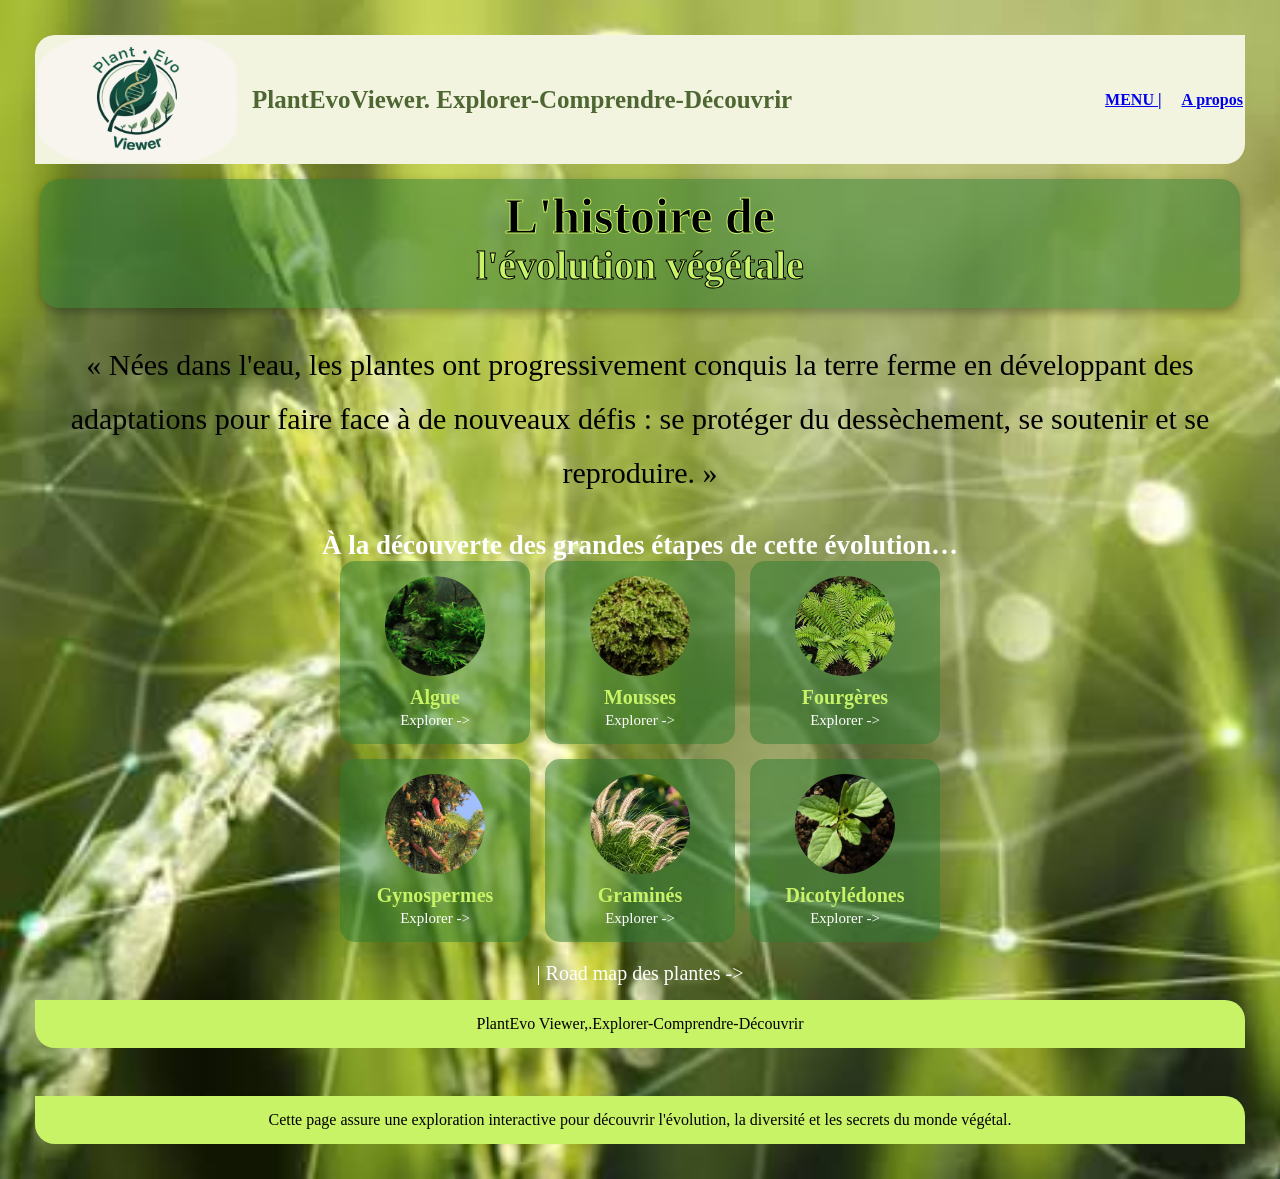
<file: index.html>
<!DOCTYPE html>
<html lang="fr">
<head>
    <meta charset="UTF-8">
    <meta name="viewport" content="width=device-width, initial-scale=1.0">
    <title>plantevo_viewer</title>
    <link rel="stylesheet" href="index.css">
</head>
<body>
    <header class="fondhead">
        <div class="accroche">
            <div class="titrelogo">
            <img class="logo" src="image/logo.jpeg" alt="logo plantEvo-Viewer">
             <h4>PlantEvoViewer. Explorer-Comprendre-Découvrir</h4>
             </div>
            <nav class="navigbarre">
                <a href="#">MENU  |</a>
                <a href="#">  A propos</a>
            </nav>
        </div>
        <!-- AJOUT DU GROS TITRE ET ANNEXES -->
    </header>
    <main>
        <section class="section1">
            <div class="p0">
              <h1 class="titre1"><span class="mot1">L'histoire de</span><span class="mot2"> l'évolution végétale</span></h1>
            </div>
            <div class="P1">
                <p class="titre3">« Nées dans l'eau, les plantes ont progressivement conquis la terre ferme en développant des adaptations pour faire face à de nouveaux défis : se protéger du dessèchement, se soutenir et se reproduire. »</p>
                <h3 class="titre4">À la découverte des grandes étapes de cette évolution…</h3>
            </div>
        </section>
        <section class="section2">
            <div class="cartes">
                <div class="algues">
                    <img src="image/algue-aquarium.webp" alt="algue image">
                    <h4>Algue</h4>
                    <a href="algues.html">Explorer -></a>
                </div>
                <div class="mousses">
                    <img src="image/mousse.jpeg" alt="image d'une mousse">
                    <h4>Mousses</h4>
                    <a href="mousses.html">Explorer -></a>
                </div>
                <div class="fourgeres">
                    <img src="image/fourgères.jpeg" alt="image d'une fourgères">
                    <h4>Fourgères</h4>
                    <a href="fourgeres.html">Explorer -></a>           
                </div>
                <div class="gynospermes">
                    <img src="image/gynosperme.jpeg" alt="image des gynospermes">
                    <h4>Gynospermes</h4>
                    <a href="gynospermes.html">Explorer -></a>
                </div>
                <div class="graminés">
                    <img src="image/graminés.jpeg" alt="image de graminés">
                    <h4>Graminés</h4>
                    <a href="gramines.html">Explorer -></a>
                </div>
                <div class="dicotyledone">
                    <img src="image/dycotylédones.webp" alt="image de dicotylédone">
                    <h4>Dicotylédones</h4>
                    <a href="dicotyledones.html">Explorer -></a>
                </div>               
            </div>
            <a class="roadmap" href="roadmap.html">|  Road map des plantes -></a>
        </section>
    </main>
    <footer id="apropos">
        <p class="footer1">PlantEvo Viewer,.Explorer-Comprendre-Découvrir</p><br>
        <p class=footer2>Cette page assure une exploration interactive pour découvrir l'évolution, la diversité et les secrets du monde végétal.</p>
    </footer>
</body>
</html>
</file>
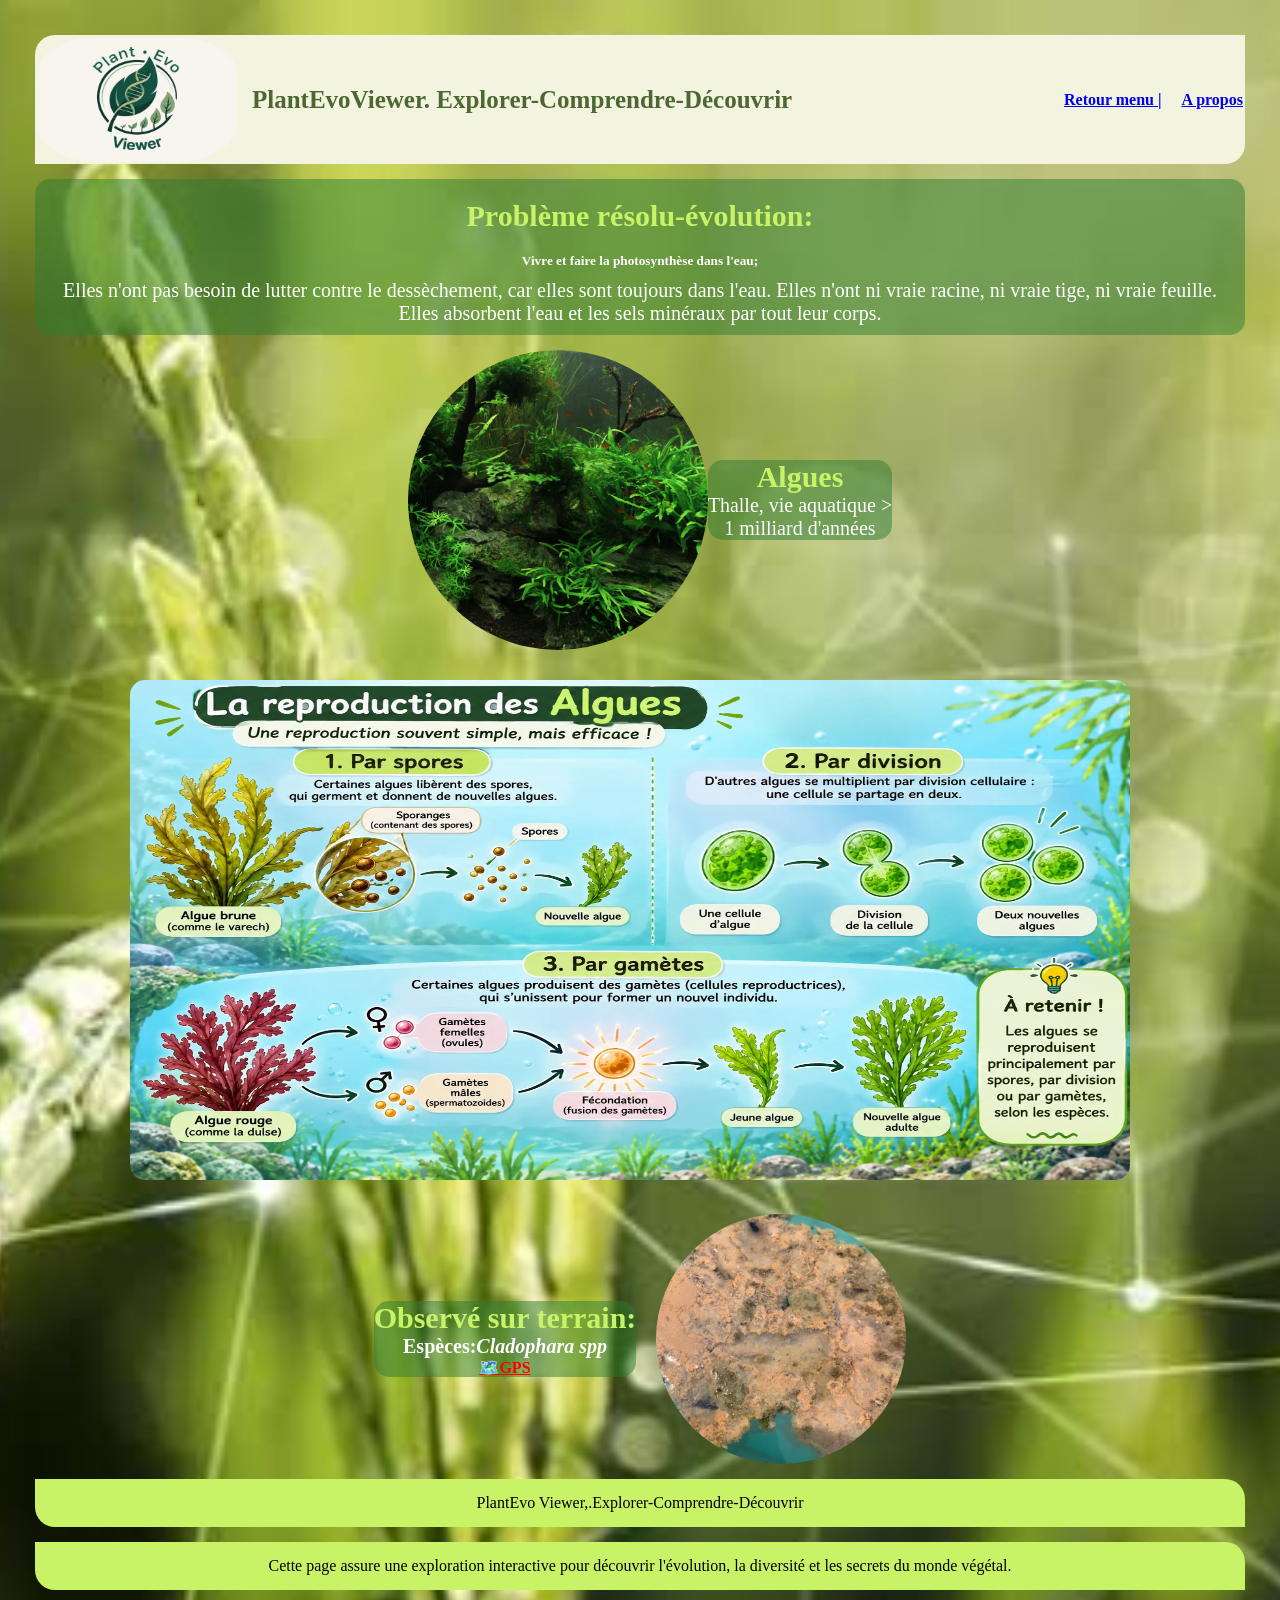
<file: algues.html>
<!DOCTYPE html>
<html lang="fr">
 <head>
    <meta charset="UTF-8">
    <meta name="viewport" content="width=device-width, initial-scale=1.0">
    <title>plantevo_viewer</title>
    <link rel="stylesheet" href="algues.css"> 
 </head>
<body>
    <header class="fondhead">
        <div class="accroche">
            <div class="titrelogo">
            <img class="logo" src="image/logo.jpeg" alt="logo plantEvo-Viewer">
             <h4>PlantEvoViewer. Explorer-Comprendre-Découvrir</h4>
             </div>
            <nav class="navigbarre">
                <a href="index.html">Retour menu |</a>
                <a href="index.html"> A propos</a>
            </nav>
        </div>
    </header>   
     <!-- AJOUT DU MAIN -->   
      <main>
        <section>
            <div class="carte1">
                <h4 class="p1" style="color:#C9F367; font-family:kanit; font-size:30px; text-align:center">Problème résolu-évolution:<h4>
                <h5 class="p2" style="text-align:center">Vivre et faire la photosynthèse dans l'eau;<br></h5>
                 <p style="color:white; font-family:kanit; font-size:20px; text-align:center">Elles n'ont pas besoin de lutter contre le dessèchement, car elles sont toujours dans l'eau. Elles n'ont ni vraie racine, ni vraie tige, ni vraie feuille. Elles absorbent l'eau et les sels minéraux par tout leur corps.</p>   
            </div>
            <div class="carte2">
                <img src="image/algue-aquarium.webp" alt="image algue">
                <div class="acces1">
                <h4 style="color:#C9F367; font-family:kanit; font-size:30px; text-align:center">Algues</h4>
                <p style="color:white;font-family:kanit; font-size:20px; text-align:center">Thalle, vie aquatique > <br> 1 milliard d'années</p>
                </div>
            </div>
            <img class="i1" src="image/repralgues.webp" alt="Mode de reproduction des algues">
            <div class="carte3">
                <div class="acces2">
                <h4 style="color:#C9F367; font-family:kanit; font-size:30px; text-align:center">Observé sur terrain:<h4>
                <p style="color:white; font-family:kanit; font-size:20px; text-align:center">Espèces:<i>Cladophara spp</i></p>
                 <a style="color:red; text-align:center" href="https://www.google.com/maps?q=6.890761,-5.225188" target="_blank">🗺️GPS</a>
                </div>
                 <img class="i2" src="image/picalgues.jpeg" alt="image algue en live">
            </div>
        </section>    
      </main>    
  <footer id="apropos">
        <p class="footer1">PlantEvo Viewer,.Explorer-Comprendre-Découvrir</p>
        <p class=footer2>Cette page assure une exploration interactive pour découvrir l'évolution, la diversité et les secrets du monde végétal.</p>
    </footer>
</body>
</html>
</file>
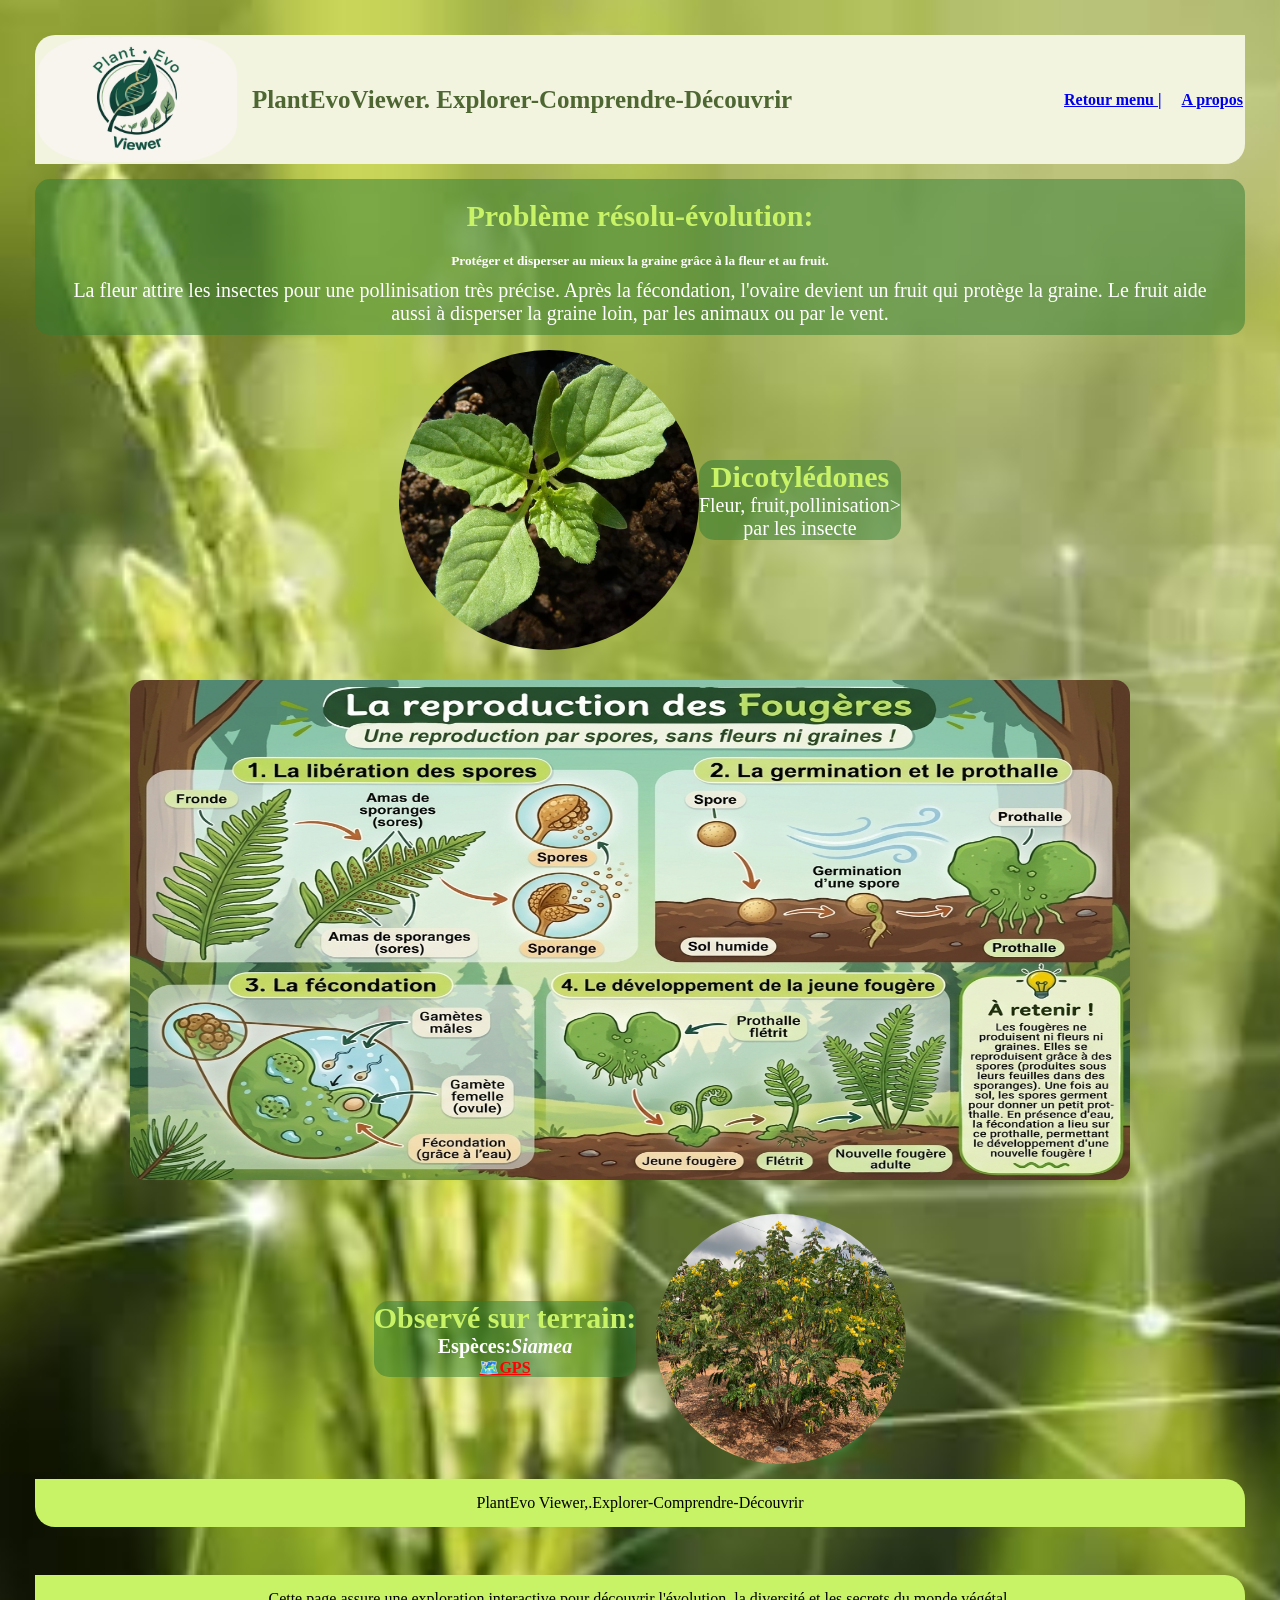
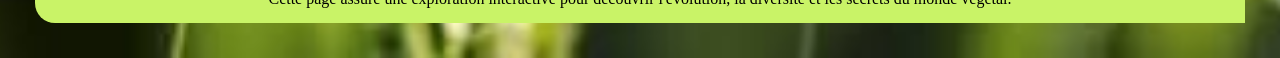
<file: dicotyledones.html>
<!DOCTYPE html>
<html lang="fr">
 <head>
    <meta charset="UTF-8">
    <meta name="viewport" content="width=device-width, initial-scale=1.0">
    <title>plantevo_viewer</title>
    <link rel="stylesheet" href="dicotyledones.css"> 
 </head>
<body>
    <header class="fondhead">
        <div class="accroche">
            <div class="titrelogo">
            <img class="logo" src="image/logo.jpeg" alt="logo plantEvo-Viewer">
             <h4>PlantEvoViewer. Explorer-Comprendre-Découvrir</h4>
             </div>
            <nav class="navigbarre">
                <a href="index.html">Retour menu |</a>
                <a href="index.html"> A propos</a>
            </nav>
        </div>
    </header>    
      <main>
     <section>
            <div class="carte1">
                <h4 class="p1" style="color:#C9F367; font-family:kanit; font-size:30px; text-align:center">Problème résolu-évolution:<h4>
                <h5 class="p2" style="text-align:center">Protéger et disperser au mieux la graine grâce à la fleur et au fruit.<br></h5>
                 <p style="color:white; font-family:kanit; font-size:20px; text-align:center">La fleur attire les insectes pour une pollinisation très précise. Après la fécondation, l'ovaire devient un fruit qui protège la graine. Le fruit aide aussi à disperser la graine loin, par les animaux ou par le vent.</p>   
            </div>
            <div class="carte2">
                <img src="image/dycotylédones.webp" alt="image algue">
                <div class="acces1">
                <h4 style="color:#C9F367; font-family:kanit; font-size:30px; text-align:center">Dicotylédones</h4>
                <p style="color:white; font-family:kanit; font-size:20px; text-align:center">Fleur, fruit,pollinisation> <br> par les insecte</p>
                </div>
            </div>
            <img class="i1" src="image/reprdicotyledones.jpeg" alt="Mode de reproduction des dicotylédones">
            <div class="carte3">
                <div class="acces2">
                <h4 style="color:#C9F367; font-family:kanit; font-size:30px; text-align:center">Observé sur terrain:<h4>
                <p style="color:white; font-family:kanit; font-size:20px; text-align:center">Espèces:<i>Siamea</i></p>
                 <a style="color:red; text-align:center" href="https://www.google.com/maps?q=6.891043,-5.225547" target="_blank">🗺️GPS</a>
                </div>
                 <img class="i2" src="image/picdicotyledones.jpeg" alt="image dicotylédones en live">
            </div>
        </section> 
      </main>    
      <footer id="apropos">
        <p class="footer1">PlantEvo Viewer,.Explorer-Comprendre-Découvrir</p><br>
        <p class=footer2>Cette page assure une exploration interactive pour découvrir l'évolution, la diversité et les secrets du monde végétal.</p>
    </footer>
</body>
</file>
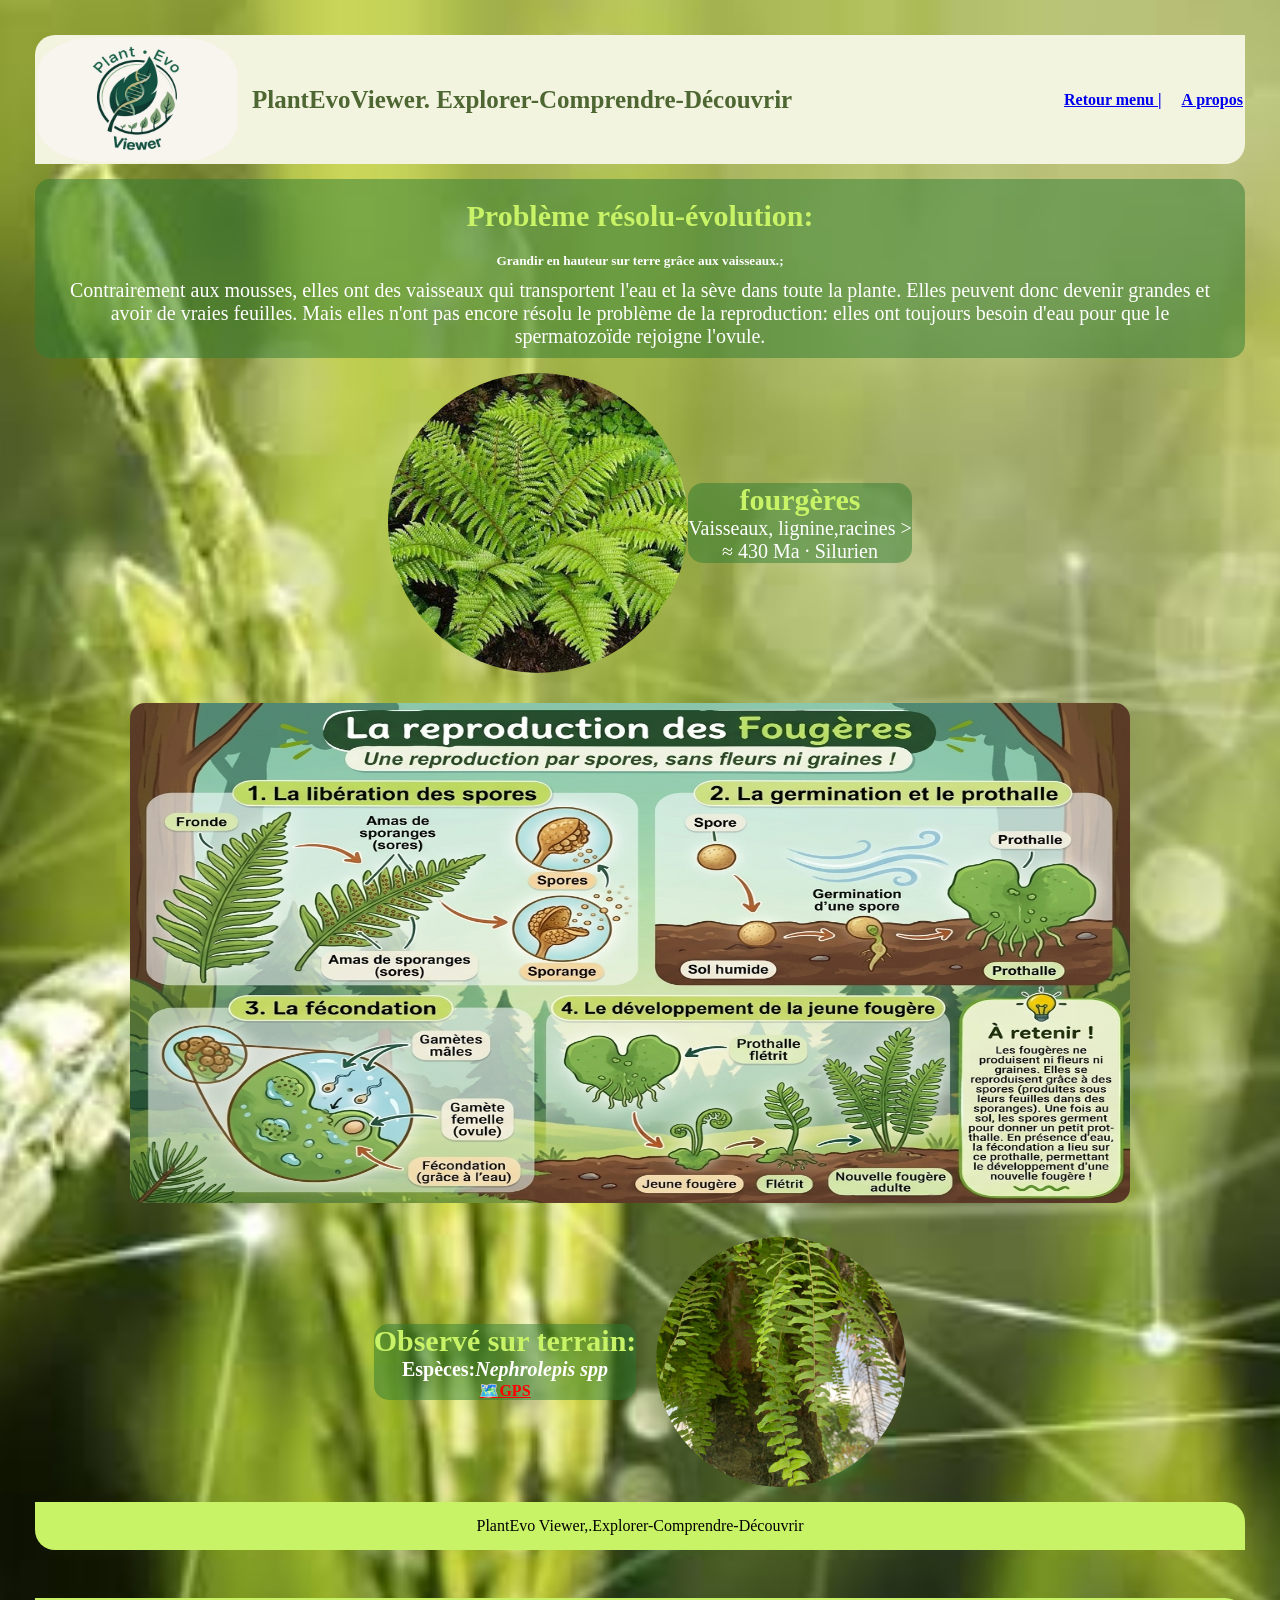
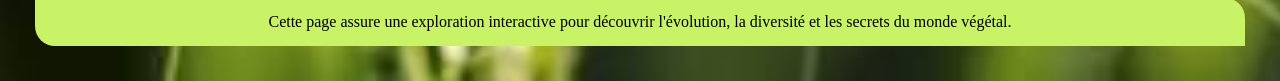
<file: fourgeres.html>
<!DOCTYPE html>
<html lang="fr">
 <head>
    <meta charset="UTF-8">
    <meta name="viewport" content="width=device-width, initial-scale=1.0">
    <title>plantevo_viewer</title>
    <link rel="stylesheet" href="fourgeres.css"> 
 </head>
<body>
    <header class="fondhead">
        <div class="accroche">
            <div class="titrelogo">
            <img class="logo" src="image/logo.jpeg" alt="logo plantEvo-Viewer">
             <h4>PlantEvoViewer. Explorer-Comprendre-Découvrir</h4>
             </div>
            <nav class="navigbarre">
                <a href="index.html">Retour menu |</a>
                <a href="index.html"> A propos</a>
            </nav>
        </div>
    </header>   
      <main>
    <section>
            <div class="carte1">
                <h4 class="p1" style="color:#C9F367; font-family:kanit; font-size:30px; text-align:center">Problème résolu-évolution:<h4>
                <h5 class="p2" style="text-align:center">Grandir en hauteur sur terre grâce aux vaisseaux.;<br></h5>
                 <p style="color:white; font-family:kanit; font-size:20px; text-align:center">Contrairement aux mousses, elles ont des vaisseaux qui transportent l'eau et la sève dans toute la plante. Elles peuvent donc devenir grandes et avoir de vraies feuilles. Mais elles n'ont pas encore résolu le problème de la reproduction: elles ont toujours besoin d'eau pour que le spermatozoïde rejoigne l'ovule.</p>   
            </div>
            <div class="carte2">
                <img src="image/fourgères.jpeg" alt="image algue">
                <div class="acces1">
                <h4 style="color:#C9F367; font-family:kanit; font-size:30px; text-align:center">fourgères</h4>
                <p style="color:white; font-family:kanit; font-size:20px; text-align:center">Vaisseaux, lignine,racines > <br> ≈ 430 Ma · Silurien</p>
                </div>
            </div>
            <img class="i1" src="image/reprfourgeres.jpeg" alt="Mode de reproduction des fourgères">
            <div class="carte3">
                <div class="acces2">
                <h4 style="color:#C9F367; font-family:kanit; font-size:30px; text-align:center">Observé sur terrain:<h4>
                <p style="color:white; font-family:kanit; font-size:20px; text-align:center">Espèces:<i>Nephrolepis spp</i></p>
                 <a style="color:red; text-align:center" href="https://www.google.com/maps?q=6.890405,-5.225097" target="_blank">🗺️GPS</a>
                </div>
                 <img class="i2" src="image/picfourgeres.jpeg" alt="image fourgères en live">
            </div>
        </section> 
      </main> 
      <footer id="apropos">
        <p class="footer1">PlantEvo Viewer,.Explorer-Comprendre-Découvrir</p><br>
        <p class=footer2>Cette page assure une exploration interactive pour découvrir l'évolution, la diversité et les secrets du monde végétal.</p>
    </footer>   
</body>
</file>
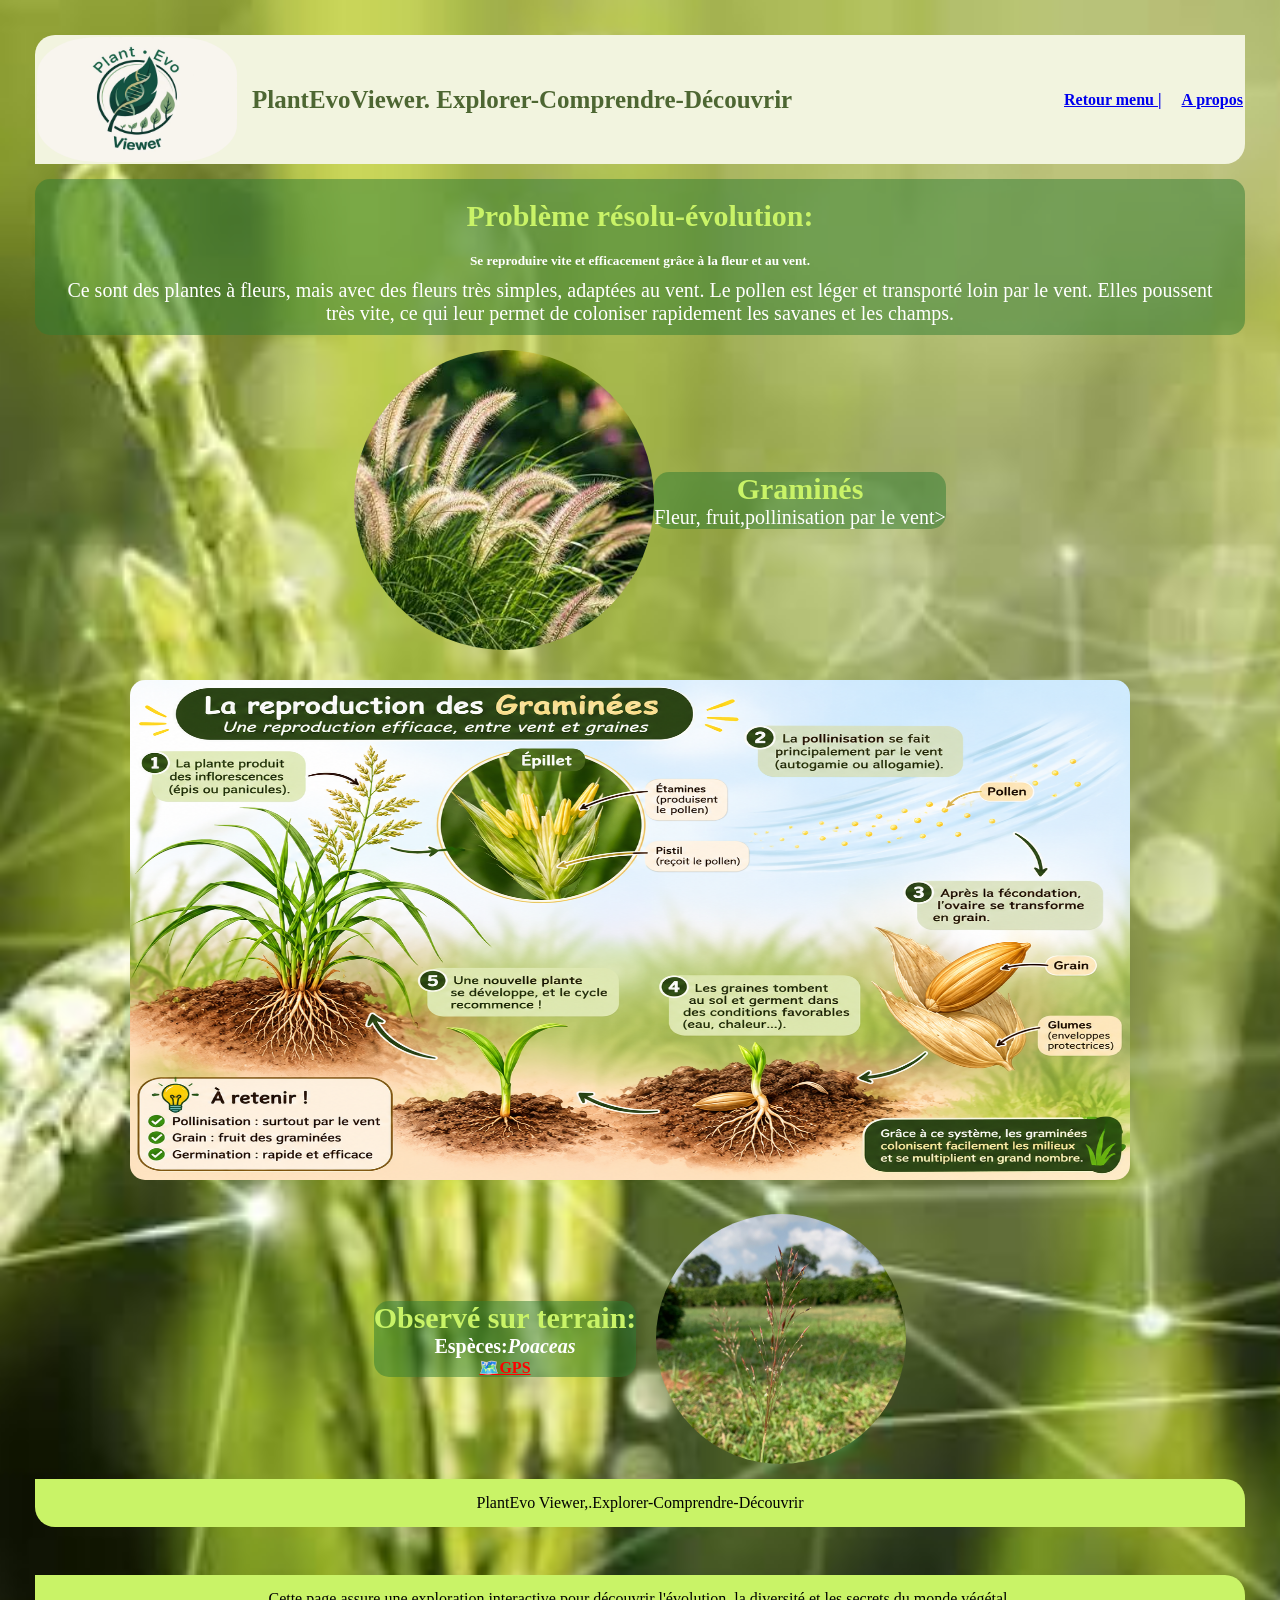
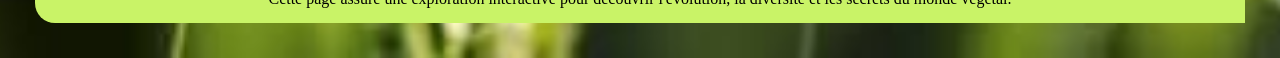
<file: gramines.html>
<!DOCTYPE html>
<html lang="fr">
 <head>
    <meta charset="UTF-8">
    <meta name="viewport" content="width=device-width, initial-scale=1.0">
    <title>plantevo_viewer</title>
    <link rel="stylesheet" href="gramines.css"> 
 </head>
<body>
    <header class="fondhead">
        <div class="accroche">
            <div class="titrelogo">
            <img class="logo" src="image/logo.jpeg" alt="logo plantEvo-Viewer">
             <h4>PlantEvoViewer. Explorer-Comprendre-Découvrir</h4>
             </div>
            <nav class="navigbarre">
                <a href="index.html">Retour menu |</a>
                <a href="index.html"> A propos</a>
            </nav>
        </div>
    </header>    
      <main>
<section>
            <div class="carte1">
                <h4 class="p1" style="color:#C9F367; font-family:kanit; font-size:30px; text-align:center">Problème résolu-évolution:<h4>
                <h5 class="p2" style="text-align:center">Se reproduire vite et efficacement grâce à la fleur et au vent.<br></h5>
                 <p style="color:white; font-family:kanit; font-size:20px; text-align:center">Ce sont des plantes à fleurs, mais avec des fleurs très simples, adaptées au vent. Le pollen est léger et transporté loin par le vent. Elles poussent très vite, ce qui leur permet de coloniser rapidement les savanes et les champs.</p>   
            </div>
            <div class="carte2">
                <img src="image/graminés.jpeg" alt="image graminés">
                <div class="acces1">
                <h4 style="color:#C9F367; font-family:kanit; font-size:30px; text-align:center">Graminés</h4>
                <p style="color:white; font-family:kanit; font-size:20px; text-align:center">Fleur, fruit,pollinisation par le vent></p>
                </div>
            </div>
            <img class="i1" src="image/reprgramines.webp" alt="Mode de reproduction des graminés">
            <div class="carte3">
                <div class="acces2">
                <h4 style="color:#C9F367; font-family:kanit; font-size:30px; text-align:center">Observé sur terrain:<h4>
                <p style="color:white; font-family:kanit; font-size:20px; text-align:center">Espèces:<i>Poaceas</i></p>
                 <a style="color:red; text-align:center" href="https://www.google.com/maps?q=6.890434,-5.225265" target="_blank">🗺️GPS</a>
                </div>
                 <img class="i2" src="image/picgramines.jpeg" alt="image graminés en live">
            </div>
        </section> 
      </main>    
      <footer id="apropos">
        <p class="footer1">PlantEvo Viewer,.Explorer-Comprendre-Découvrir</p><br>
        <p class=footer2>Cette page assure une exploration interactive pour découvrir l'évolution, la diversité et les secrets du monde végétal.</p>
    </footer>   
</body>
</file>
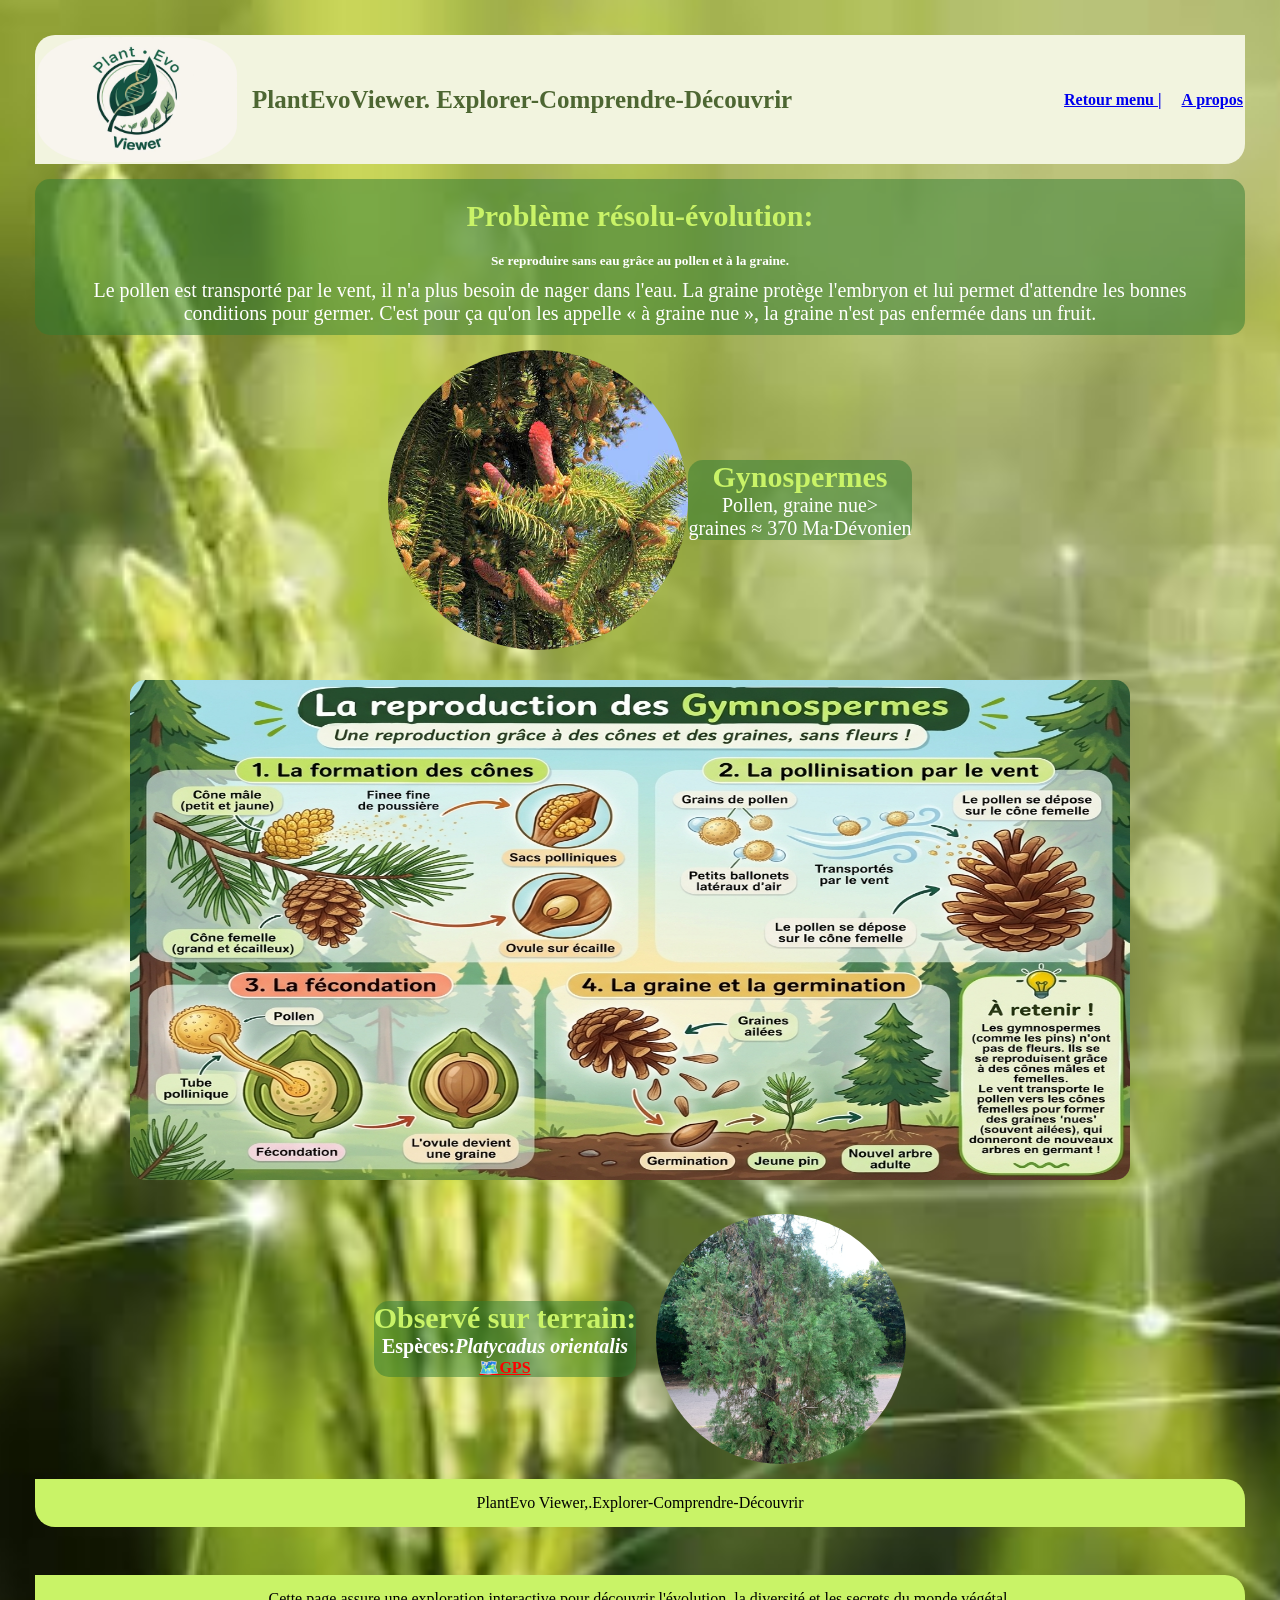
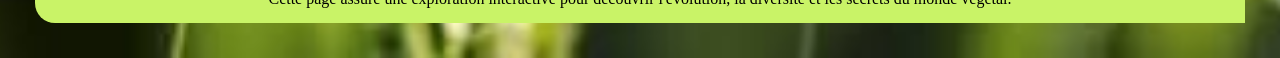
<file: gynospermes.html>
<!DOCTYPE html>
<html lang="fr">
 <head>
    <meta charset="UTF-8">
    <meta name="viewport" content="width=device-width, initial-scale=1.0">
    <title>plantevo_viewer</title>
    <link rel="stylesheet" href="gynospermes.css"> 
 </head>
<body>
    <header class="fondhead">
        <div class="accroche">
            <div class="titrelogo">
            <img class="logo" src="image/logo.jpeg" alt="logo plantEvo-Viewer">
             <h4>PlantEvoViewer. Explorer-Comprendre-Découvrir</h4>
             </div>
            <nav class="navigbarre">
                <a href="index.html">Retour menu |</a>
                <a href="index.html"> A propos</a>
            </nav>
        </div>
    </header>   
     <section>
            <div class="carte1">
                <h4 class="p1" style="color:#C9F367; font-family:kanit; font-size:30px; text-align:center">Problème résolu-évolution:<h4>
                <h5 class="p2" style="text-align:center">Se reproduire sans eau grâce au pollen et à la graine.<br></h5>
                 <p style="color:white; font-family:kanit; font-size:20px; text-align:center">Le pollen est transporté par le vent, il n'a plus besoin de nager dans l'eau. La graine protège l'embryon et lui permet d'attendre les bonnes conditions pour germer. C'est pour ça qu'on les appelle « à graine nue », la graine n'est pas enfermée dans un fruit.</p>   
            </div>
            <div class="carte2">
                <img src="image/gynosperme.jpeg" alt="image gynospermes">
                <div class="acces1">
                <h4 style="color:#C9F367; font-family:kanit; font-size:30px; text-align:center">Gynospermes</h4>
                <p style="color:white; font-family:kanit; font-size:20px; text-align:center">Pollen, graine nue><br>graines ≈ 370 Ma·Dévonien</p>
                </div>
            </div>
            <img class="i1" src="image/reprgynospermes.jpeg" alt="Mode de reproduction des gynospermes">
            <div class="carte3">
                <div class="acces2">
                <h4 style="color:#C9F367; font-family:kanit; font-size:30px; text-align:center">Observé sur terrain:<h4>
                <p style="color:white; font-family:kanit; font-size:20px; text-align:center">Espèces:<i>Platycadus orientalis</i></p>
                 <a style="color:red; text-align:center" href="https://www.google.com/maps?q=6.890585,-5.224601" target="_blank">🗺️GPS</a>
                </div>
                 <img class="i2" src="image/picgynospermes.jpeg" alt="image gynospermes en live">
            </div>
        </section> 
      </main>    
      <footer id="apropos">
        <p class="footer1">PlantEvo Viewer,.Explorer-Comprendre-Découvrir</p><br>
        <p class=footer2>Cette page assure une exploration interactive pour découvrir l'évolution, la diversité et les secrets du monde végétal.</p>
    </footer>  
</body>
</file>
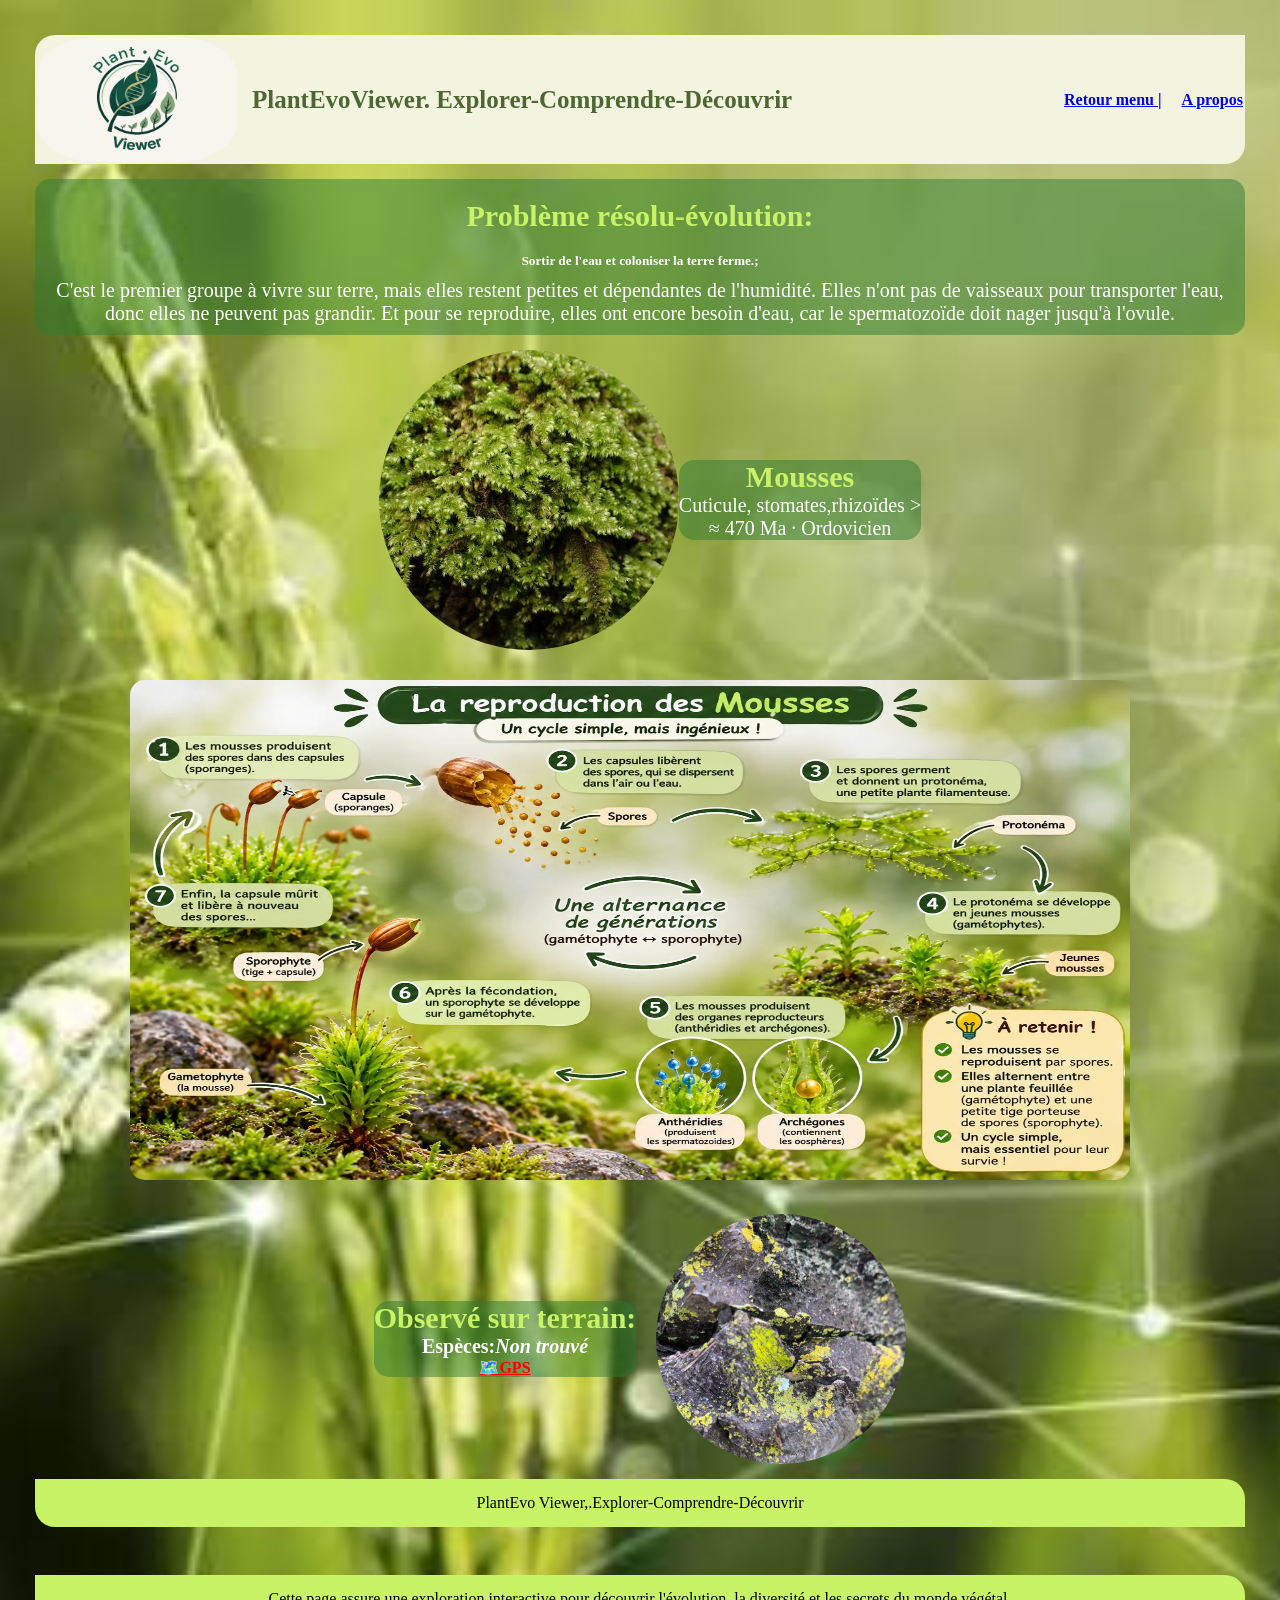
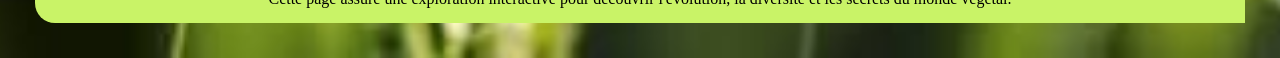
<file: mousses.html>
<!DOCTYPE html>
<html lang="fr">
 <head>
    <meta charset="UTF-8">
    <meta name="viewport" content="width=device-width, initial-scale=1.0">
    <title>plantevo_viewer</title>
    <link rel="stylesheet" href="mousses.css"> 
 </head>
<body>
    <header class="fondhead">
        <div class="accroche">
            <div class="titrelogo">
            <img class="logo" src="image/logo.jpeg" alt="logo plantEvo-Viewer">
             <h4>PlantEvoViewer. Explorer-Comprendre-Découvrir</h4>
             </div>
            <nav class="navigbarre">
                <a href="index.html">Retour menu |</a>
                <a href="index.html"> A propos</a>
            </nav>
        </div>
    </header>   
     <!-- AJOUT  -->   
      <main>
     <section>
            <div class="carte1">
                <h4 class="p1" style="color:#C9F367; font-family:kanit; font-size:30px; text-align:center">Problème résolu-évolution:<h4>
                <h5 class="p2" style="text-align:center">Sortir de l'eau et coloniser la terre ferme.;<br></h5>
                 <p style="color:white; font-family:kanit; font-size:20px; text-align:center">C'est le premier groupe à vivre sur terre, mais elles restent petites et dépendantes de l'humidité. Elles n'ont pas de vaisseaux pour transporter l'eau, donc elles ne peuvent pas grandir. Et pour se reproduire, elles ont encore besoin d'eau, car le spermatozoïde doit nager jusqu'à l'ovule.</p>   
            </div>
            <div class="carte2">
                <img src="image/mousse.jpeg" alt="image algue">
                <div class="acces1">
                <h4 style="color:#C9F367; font-family:kanit; font-size:30px; text-align:center">Mousses</h4>
                <p style="color:white; font-family:kanit; font-size:20px; text-align:center">Cuticule, stomates,rhizoïdes > <br> ≈ 470 Ma · Ordovicien</p>
                </div>
            </div>
            <img class="i1" src="image/reprmousses.webp" alt="Mode de reproduction des mousses">
            <div class="carte3">
                <div class="acces2">
                <h4 style="color:#C9F367; font-family:kanit; font-size:30px; text-align:center">Observé sur terrain:<h4>
                <p style="color:white; font-family:kanit; font-size:20px; text-align:center">Espèces:<i>Non trouvé</i></p>
                 <a style="color:red; text-align:center" href="https://www.google.com/maps?q=6.890201,-5.225309" target="_blank">🗺️GPS</a>
                </div>
                 <img class="i2" src="image/picmousses.jpeg" alt="image algue en live">
            </div>
        </section> 
      </main>    
      <footer id="apropos">
        <p class="footer1">PlantEvo Viewer,.Explorer-Comprendre-Découvrir</p><br>
        <p class=footer2>Cette page assure une exploration interactive pour découvrir l'évolution, la diversité et les secrets du monde végétal.</p>
    </footer>
</body>
</file>
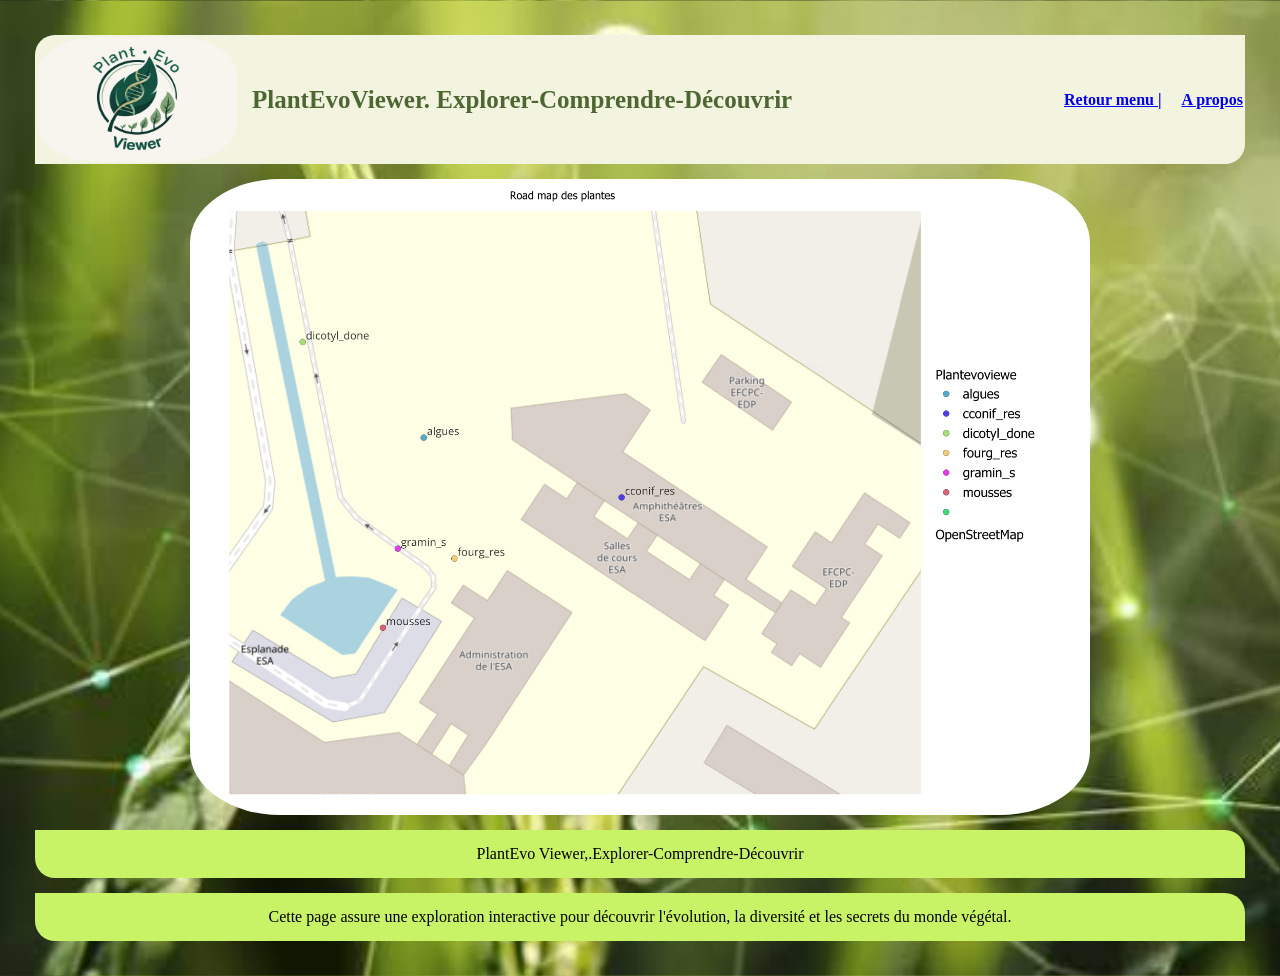
<file: roadmap.html>
<!DOCTYPE html>
<html lang="fr">
 <head>
    <meta charset="UTF-8">
    <meta name="viewport" content="width=device-width, initial-scale=1.0">
    <title>plantevo_viewer</title>
    <link rel="stylesheet" href="roadmap.css"> 
 </head>
<body>
    <header class="fondhead">
        <div class="accroche">
            <div class="titrelogo">
            <img class="logo" src="image/logo.jpeg" alt="logo plantEvo-Viewer">
             <h4>PlantEvoViewer. Explorer-Comprendre-Découvrir</h4>
             </div>
            <nav class="navigbarre">
                <a href="index.html">Retour menu |</a>
                <a href="index.html"> A propos</a>
            </nav>
        </div>
    </header>  
          <main>
            <img class="pic3" src="image/roadmap des plantes.png" alt="Roadmap"> 
          </main>    
  <footer id="apropos">
        <p class="footer1">PlantEvo Viewer,.Explorer-Comprendre-Découvrir</p>
        <p class=footer2>Cette page assure une exploration interactive pour découvrir l'évolution, la diversité et les secrets du monde végétal.</p>
    </footer>
</body>
</html>
</file>
<file: index.css>
*{
    margin:0;
    padding:0;
    box-sizing: border-box;
}
body{
    background-image:url(image/fondheader.jpeg);
    background-size:cover;
    background-position:center;
    padding:20px;
    text-align:center;
    color:white;
}
/*Mise en forme du header*/
.accroche{
    background-color:#F2F4DF;
    border-radius:20px 0px 20px 0px;
    display:flex;
    justify-content: space-between;
    align-items:center;
    padding:2px;
    margin:15px;
}
.navigbarre{
    display:flex;
    gap:20px;
    font-family:kanit;
    font-weight:700;
    color:black;
}
.titrelogo{
    display:flex;
    align-items:center;
    gap:10px 15px;
    font-family:kanit;
    font-size:25px;
    font-weight:700;
    color:#4D6632;
}
.logo{
    width:200px;
    height:125px;
    border-radius:30%;
}
/*AJOUT DE FORME DU MAIN*/
.titre1{
    background-color:rgba(46,125,50,0.50);
    line-height:1.1;
    border-radius:20px;
    margin:10px 20px 10px 20px;
    padding: 10px 0px 20px 0px;
    box-shadow:0px 4px 10px rgba(0,0,0,0.3);
}
.mot2{
    display:block;
    font-size:40px;
    font-weight:800;
    color:#C9F367;
    -webkit-text-stroke:1px black;
    text-align:center;
}
.mot1{
    display:block;
    font-size:50px;
    font-weight:900;
    color:#000;
    -webkit-text-stroke:1px #C9F367; 
    text-align:center;
}

.titre3{
    font-family:Lilex;
    text-align:center;
    margin:30px;
    color:#000;
    line-height:1.8;
    font-size:30px;
    font-weight:150;
}
.titre4{
  font-family:Lily Script One;
  text-align:center;
  font-weight:700;
  font-size:27px;
  font-weight:800;
  color:white;
}
/*REGROUPEMENT EN BLOC DES ELEMENTS DU MAIN*/
.section{
    text-align:center;
    padding:20px 10px;
}
.cartes{
    display:grid;
    grid-template-columns:1fr 1fr 1fr;
    gap:15px;
    max-width:600px;
    margin:0 auto 20px auto;
}
.cartes > div{
    background-color:rgba(46,125,50,0.50);
    border-radius:15px;
    padding:15px 10px;
    text-align:center
}

.cartes > div img{
    width:100px;
    height:100px;
    object-fit:cover;
    border-radius:50%;
    display:block;
    margin:0 auto;
}
.cartes > div h4{
    color:#C9F367; 
    font-size:20px;
    margin:10px 0px 2px;
    font-family:kanit;
}
.cartes > div a{
    color: white; 
    font-size:15px;
    text-decoration:none;
    font-family:kanit;
}
.roadmap{
    color:white;
    font-size:20px;
    font-family:kanit;
    text-decoration:none;
}
.footer1{
    background-color:#C9F367;
    color:black;
    display:flex;
    flex-direction:column;
    justify-content:center;
    align-items:center;
    texte-align:center;
    border-radius:0px 20px 0px 20px;
    padding:15px;
    margin:15px;
    font-family:kanit;  
}
.footer2{
    background-color:#C9F367;
    color:black;
    display:flex;
    flex-direction:column;
    justify-content:space-around;
    align-items:center;
    texte-align:center;
    border-radius:0px 20px 0px 20px;
    padding:15px;
    margin:15px;
    font-family:kanit;
}
</file>
<file: algues.css>
*{
    margin:0;
    padding:0;
    box-sizing: border-box;
}
body{
    background-image:url(image/fondheader.jpeg);
    background-size:cover;
    background-position:center;
    padding:20px;
    text-align:center;
    color:white;
}
/*AJOUT DU HEADER*/
.accroche{
    background-color:#F2F4DF;
    border-radius:20px 0px 20px 0px;
    display:flex;
    justify-content: space-between;
    align-items:center;
    padding:2px;
    margin:15px;
}
.navigbarre{
    display:flex;
    gap:20px;
    font-family:kanit;
    font-weight:700;
    color:black;
}
.titrelogo{
    display:flex;
    align-items:center;
    gap:10px 15px;
    font-family:kanit;
    font-size:25px;
    font-weight:700;
    color:#4D6632;
}
.logo{
    width:200px;
    height:125px;
    border-radius:30%;
}

/*AJOUT DU PIED DE PAGE*/
  .footer1{
    background-color:#C9F367;
    color:black;
    display:flex;
    flex-direction:column;
    justify-content:center;
    align-items:center;
    text-align:center;
    border-radius:0px 20px 0px 20px;
    padding:15px;
    margin:15px;
    font-family:kanit;  
}
.footer2{
    background-color:#C9F367;
    color:black;
    display:flex;
    flex-direction:column;
    justify-content:space-around;
    align-items:center;
    text-align:center;
    border-radius:0px 20px 0px 20px;
    padding:15px;
    margin:15px;
    font-family:kanit;
}
/*AJOUT DU MAIN*/
.carte1{
    background-color:rgba(46,125,50,0.50);
    margin:15px;
    display:flex;
    flex-direction:column;
    justify-content:center;
    border-radius:15px;
    align-items:center;
    padding: 10px 20px;
    margin-bottom:15px;
}
.p1{
    margin:10px;
}
.p2{
    margin:10px;
}
.carte2{
    display:flex;
    flex-direction:row;
    justify-content:center; 
    align-items:center;
}
.carte2 > img{
    width:300px;
    height:300px;
    object-fit:cover;
    border-radius:50%;
    display:block;
    margin-left:20px;
}
.acces1{
    background-color:rgba(46,125,50,0.50);
    gap:15px;
    border-radius:15px;
}
.i1{
    width:1000px;
    height:500px;
    border-radius:15px;
    margin:30px;
    margin-left:10px;
}
.carte3{
    display:flex;
    flex-direction:row;
    justify-content:center; 
    align-items:center;
}
.acces2{
    background-color:rgba(46,125,50,0.50);
    gap:15px;
    border-radius:15px;
}
.i2{
    width:250px;
    height:250px;
    object-fit:cover;
    border-radius:50%;
    display:block;
    margin-left:20px;
}
</file>
<file: dicotyledones.css>
*{
    margin:0;
    padding:0;
    box-sizing: border-box;
}
body{
    background-image:url(image/fondheader.jpeg);
    background-size:cover;
    background-position:center;
    padding:20px;
    text-align:center;
    color:white;
}
/*AJOUT DU HEADER*/
.accroche{
    background-color:#F2F4DF;
    border-radius:20px 0px 20px 0px;
    display:flex;
    justify-content: space-between;
    align-items:center;
    padding:2px;
    margin:15px;
}
.navigbarre{
    display:flex;
    gap:20px;
    font-family:kanit;
    font-weight:700;
    color:black;
}
.titrelogo{
    display:flex;
    align-items:center;
    gap:10px 15px;
    font-family:kanit;
    font-size:25px;
    font-weight:700;
    color:#4D6632;
}
.logo{
    width:200px;
    height:125px;
    border-radius:30%;
}
/*AJOUT DU MAIN*/
.carte1{
    background-color:rgba(46,125,50,0.50);
    margin:15px;
    display:flex;
    flex-direction:column;
    justify-content:center;
    border-radius:15px;
    align-items:center;
    padding: 10px 20px;
    margin-bottom:15px;
}
.p1{
    margin:10px;
}
.p2{
    margin:10px;
}
.carte2{
    display:flex;
    flex-direction:row;
    justify-content:center; 
    align-items:center;
}
.carte2 > img{
    width:300px;
    height:300px;
    object-fit:cover;
    border-radius:50%;
    display:block;
    margin-left:20px;
}
.acces1{
    background-color:rgba(46,125,50,0.50);
    gap:15px;
    border-radius:15px;
}
.i1{
    width:1000px;
    height:500px;
    border-radius:15px;
    margin:30px;
    margin-left:10px;
}
.carte3{
    display:flex;
    flex-direction:row;
    justify-content:center; 
    align-items:center;
}
.acces2{
    background-color:rgba(46,125,50,0.50);
    gap:15px;
    border-radius:15px;
}
.i2{
    width:250px;
    height:250px;
    object-fit:cover;
    border-radius:50%;
    display:block;
    margin-left:20px;
}
/*AJOUT DU PIED DE PAGE*/
  .footer1{
    background-color:#C9F367;
    color:black;
    display:flex;
    flex-direction:column;
    justify-content:center;
    align-items:center;
    texte-align:center;
    border-radius:0px 20px 0px 20px;
    padding:15px;
    margin:15px;
    font-family:kanit;  
}
.footer2{
    background-color:#C9F367;
    color:black;
    display:flex;
    flex-direction:column;
    justify-content:space-around;
    align-items:center;
    texte-align:center;
    border-radius:0px 20px 0px 20px;
    padding:15px;
    margin:15px;
    font-family:kanit;
}
</file>
<file: fourgeres.css>
*{
    margin:0;
    padding:0;
    box-sizing: border-box;
}
body{
    background-image:url(image/fondheader.jpeg);
    background-size:cover;
    background-position:center;
    padding:20px;
    text-align:center;
    color:white;
}
/*AJOUT DU HEADER*/
.accroche{
    background-color:#F2F4DF;
    border-radius:20px 0px 20px 0px;
    display:flex;
    justify-content: space-between;
    align-items:center;
    padding:2px;
    margin:15px;
}
.navigbarre{
    display:flex;
    gap:20px;
    font-family:kanit;
    font-weight:700;
    color:black;
}
.titrelogo{
    display:flex;
    align-items:center;
    gap:10px 15px;
    font-family:kanit;
    font-size:25px;
    font-weight:700;
    color:#4D6632;
}
.logo{
    width:200px;
    height:125px;
    border-radius:30%;
}
/*AJOUT DU MAIN*/
.carte1{
    background-color:rgba(46,125,50,0.50);
    margin:15px;
    display:flex;
    flex-direction:column;
    justify-content:center;
    border-radius:15px;
    align-items:center;
    padding: 10px 20px;
    margin-bottom:15px;
}
.p1{
    margin:10px;
}
.p2{
    margin:10px;
}
.carte2{
    display:flex;
    flex-direction:row;
    justify-content:center; 
    align-items:center;
}
.carte2 > img{
    width:300px;
    height:300px;
    object-fit:cover;
    border-radius:50%;
    display:block;
    margin-left:20px;
}
.acces1{
    background-color:rgba(46,125,50,0.50);
    gap:15px;
    border-radius:15px;
}
.i1{
    width:1000px;
    height:500px;
    border-radius:15px;
    margin:30px;
    margin-left:10px;
}
.carte3{
    display:flex;
    flex-direction:row;
    justify-content:center; 
    align-items:center;
}
.acces2{
    background-color:rgba(46,125,50,0.50);
    gap:15px;
    border-radius:15px;
}
.i2{
    width:250px;
    height:250px;
    object-fit:cover;
    border-radius:50%;
    display:block;
    margin-left:20px;
}
/*AJOUT DU PIED DE PAGE*/
  .footer1{
    background-color:#C9F367;
    color:black;
    display:flex;
    flex-direction:column;
    justify-content:center;
    align-items:center;
    texte-align:center;
    border-radius:0px 20px 0px 20px;
    padding:15px;
    margin:15px;
    font-family:kanit;  
}
.footer2{
    background-color:#C9F367;
    color:black;
    display:flex;
    flex-direction:column;
    justify-content:space-around;
    align-items:center;
    texte-align:center;
    border-radius:0px 20px 0px 20px;
    padding:15px;
    margin:15px;
    font-family:kanit;
}
</file>
<file: gramines.css>
*{
    margin:0;
    padding:0;
    box-sizing: border-box;
}
body{
    background-image:url(image/fondheader.jpeg);
    background-size:cover;
    background-position:center;
    padding:20px;
    text-align:center;
    color:white;
}
/*AJOUT DU HEADER*/
.accroche{
    background-color:#F2F4DF;
    border-radius:20px 0px 20px 0px;
    display:flex;
    justify-content: space-between;
    align-items:center;
    padding:2px;
    margin:15px;
}
.navigbarre{
    display:flex;
    gap:20px;
    font-family:kanit;
    font-weight:700;
    color:black;
}
.titrelogo{
    display:flex;
    align-items:center;
    gap:10px 15px;
    font-family:kanit;
    font-size:25px;
    font-weight:700;
    color:#4D6632;
}
.logo{
    width:200px;
    height:125px;
    border-radius:30%;
}
/*AJOUT DU MAIN*/
.carte1{
    background-color:rgba(46,125,50,0.50);
    margin:15px;
    display:flex;
    flex-direction:column;
    justify-content:center;
    border-radius:15px;
    align-items:center;
    padding: 10px 20px;
    margin-bottom:15px;
}
.p1{
    margin:10px;
}
.p2{
    margin:10px;
}
.carte2{
    display:flex;
    flex-direction:row;
    justify-content:center; 
    align-items:center;
}
.carte2 > img{
    width:300px;
    height:300px;
    object-fit:cover;
    border-radius:50%;
    display:block;
    margin-left:20px;
}
.acces1{
    background-color:rgba(46,125,50,0.50);
    gap:15px;
    border-radius:15px;
}
.i1{
    width:1000px;
    height:500px;
    border-radius:15px;
    margin:30px;
    margin-left:10px;
}
.carte3{
    display:flex;
    flex-direction:row;
    justify-content:center; 
    align-items:center;
}
.acces2{
    background-color:rgba(46,125,50,0.50);
    gap:15px;
    border-radius:15px;
}
.i2{
    width:250px;
    height:250px;
    object-fit:cover;
    border-radius:50%;
    display:block;
    margin-left:20px;
}
/*AJOUT DU PIED DE PAGE*/
  .footer1{
    background-color:#C9F367;
    color:black;
    display:flex;
    flex-direction:column;
    justify-content:center;
    align-items:center;
    texte-align:center;
    border-radius:0px 20px 0px 20px;
    padding:15px;
    margin:15px;
    font-family:kanit;  
}
.footer2{
    background-color:#C9F367;
    color:black;
    display:flex;
    flex-direction:column;
    justify-content:space-around;
    align-items:center;
    texte-align:center;
    border-radius:0px 20px 0px 20px;
    padding:15px;
    margin:15px;
    font-family:kanit;
}
</file>
<file: gynospermes.css>
*{
    margin:0;
    padding:0;
    box-sizing: border-box;
}
body{
    background-image:url(image/fondheader.jpeg);
    background-size:cover;
    background-position:center;
    padding:20px;
    text-align:center;
    color:white;
}
/*AJOUT DU HEADER*/
.accroche{
    background-color:#F2F4DF;
    border-radius:20px 0px 20px 0px;
    display:flex;
    justify-content: space-between;
    align-items:center;
    padding:2px;
    margin:15px;
}
.navigbarre{
    display:flex;
    gap:20px;
    font-family:kanit;
    font-weight:700;
    color:black;
}
.titrelogo{
    display:flex;
    align-items:center;
    gap:10px 15px;
    font-family:kanit;
    font-size:25px;
    font-weight:700;
    color:#4D6632;
}
.logo{
    width:200px;
    height:125px;
    border-radius:30%;
}
/*AJOUT DU MAIN*/
.carte1{
    background-color:rgba(46,125,50,0.50);
    margin:15px;
    display:flex;
    flex-direction:column;
    justify-content:center;
    border-radius:15px;
    align-items:center;
    padding: 10px 20px;
    margin-bottom:15px;
}
.p1{
    margin:10px;
}
.p2{
    margin:10px;
}
.carte2{
    display:flex;
    flex-direction:row;
    justify-content:center; 
    align-items:center;
}
.carte2 > img{
    width:300px;
    height:300px;
    object-fit:cover;
    border-radius:50%;
    display:block;
    margin-left:20px;
}
.acces1{
    background-color:rgba(46,125,50,0.50);
    gap:15px;
    border-radius:15px;
}
.i1{
    width:1000px;
    height:500px;
    border-radius:15px;
    margin:30px;
    margin-left:10px;
}
.carte3{
    display:flex;
    flex-direction:row;
    justify-content:center; 
    align-items:center;
}
.acces2{
    background-color:rgba(46,125,50,0.50);
    gap:15px;
    border-radius:15px;
}
.i2{
    width:250px;
    height:250px;
    object-fit:cover;
    border-radius:50%;
    display:block;
    margin-left:20px;
}
/*AJOUT DU PIED DE PAGE*/
  .footer1{
    background-color:#C9F367;
    color:black;
    display:flex;
    flex-direction:column;
    justify-content:center;
    align-items:center;
    texte-align:center;
    border-radius:0px 20px 0px 20px;
    padding:15px;
    margin:15px;
    font-family:kanit;  
}
.footer2{
    background-color:#C9F367;
    color:black;
    display:flex;
    flex-direction:column;
    justify-content:space-around;
    align-items:center;
    texte-align:center;
    border-radius:0px 20px 0px 20px;
    padding:15px;
    margin:15px;
    font-family:kanit;
}
</file>
<file: mousses.css>
*{
    margin:0;
    padding:0;
    box-sizing: border-box;
}
body{
    background-image:url(image/fondheader.jpeg);
    background-size:cover;
    background-position:center;
    padding:20px;
    text-align:center;
    color:white;
}
/*AJOUT DU HEADER*/
.accroche{
    background-color:#F2F4DF;
    border-radius:20px 0px 20px 0px;
    display:flex;
    justify-content: space-between;
    align-items:center;
    padding:2px;
    margin:15px;
}
.navigbarre{
    display:flex;
    gap:20px;
    font-family:kanit;
    font-weight:700;
    color:black;
}
.titrelogo{
    display:flex;
    align-items:center;
    gap:10px 15px;
    font-family:kanit;
    font-size:25px;
    font-weight:700;
    color:#4D6632;
}
.logo{
    width:200px;
    height:125px;
    border-radius:30%;
}
/*AJOUT DU PIED DE PAGE*/
  .footer1{
    background-color:#C9F367;
    color:black;
    display:flex;
    flex-direction:column;
    justify-content:center;
    align-items:center;
    texte-align:center;
    border-radius:0px 20px 0px 20px;
    padding:15px;
    margin:15px;
    font-family:kanit;  
}
.footer2{
    background-color:#C9F367;
    color:black;
    display:flex;
    flex-direction:column;
    justify-content:space-around;
    align-items:center;
    texte-align:center;
    border-radius:0px 20px 0px 20px;
    padding:15px;
    margin:15px;
    font-family:kanit;
}
/*AJOUT DU MAIN*/
.carte1{
    background-color:rgba(46,125,50,0.50);
    margin:15px;
    display:flex;
    flex-direction:column;
    justify-content:center;
    border-radius:15px;
    align-items:center;
    padding: 10px 20px;
    margin-bottom:15px;
}
.p1{
    margin:10px;
}
.p2{
    margin:10px;
}
.carte2{
    display:flex;
    flex-direction:row;
    justify-content:center; 
    align-items:center;
}
.carte2 > img{
    width:300px;
    height:300px;
    object-fit:cover;
    border-radius:50%;
    display:block;
    margin-left:20px;
}
.acces1{
    background-color:rgba(46,125,50,0.50);
    gap:15px;
    border-radius:15px;
}
.i1{
    width:1000px;
    height:500px;
    border-radius:15px;
    margin:30px;
    margin-left:10px;
}
.carte3{
    display:flex;
    flex-direction:row;
    justify-content:center; 
    align-items:center;
}
.acces2{
    background-color:rgba(46,125,50,0.50);
    gap:15px;
    border-radius:15px;
}
.i2{
    width:250px;
    height:250px;
    object-fit:cover;
    border-radius:50%;
    display:block;
    margin-left:20px;
}
</file>
<file: roadmap.css>
*{
    margin:0;
    padding:0;
    box-sizing: border-box;
}
body{
    background-image:url(image/fondheader.jpeg);
    background-size:cover;
    background-position:center;
    padding:20px;
    text-align:center;
    color:white;
}
/*AJOUT DU HEADER*/
.accroche{
    background-color:#F2F4DF;
    border-radius:20px 0px 20px 0px;
    display:flex;
    justify-content: space-between;
    align-items:center;
    padding:2px;
    margin:15px;
}
.navigbarre{
    display:flex;
    gap:20px;
    font-family:kanit;
    font-weight:700;
    color:black;
}
.titrelogo{
    display:flex;
    align-items:center;
    gap:10px 15px;
    font-family:kanit;
    font-size:25px;
    font-weight:700;
    color:#4D6632;
}
.logo{
    width:200px;
    height:125px;
    border-radius:30%;
}
.pic3{
    width:900px;
    height:450;
    border-radius:10%;
    display:block;
    margin:0 auto;
}
/*AJOUT DU PIED DE PAGE*/
  .footer1{
    background-color:#C9F367;
    color:black;
    display:flex;
    flex-direction:column;
    justify-content:center;
    align-items:center;
    text-align:center;
    border-radius:0px 20px 0px 20px;
    padding:15px;
    margin:15px;
    font-family:kanit;  
}
.footer2{
    background-color:#C9F367;
    color:black;
    display:flex;
    flex-direction:column;
    justify-content:space-around;
    align-items:center;
    text-align:center;
    border-radius:0px 20px 0px 20px;
    padding:15px;
    margin:15px;
    font-family:kanit;
}
</file>
